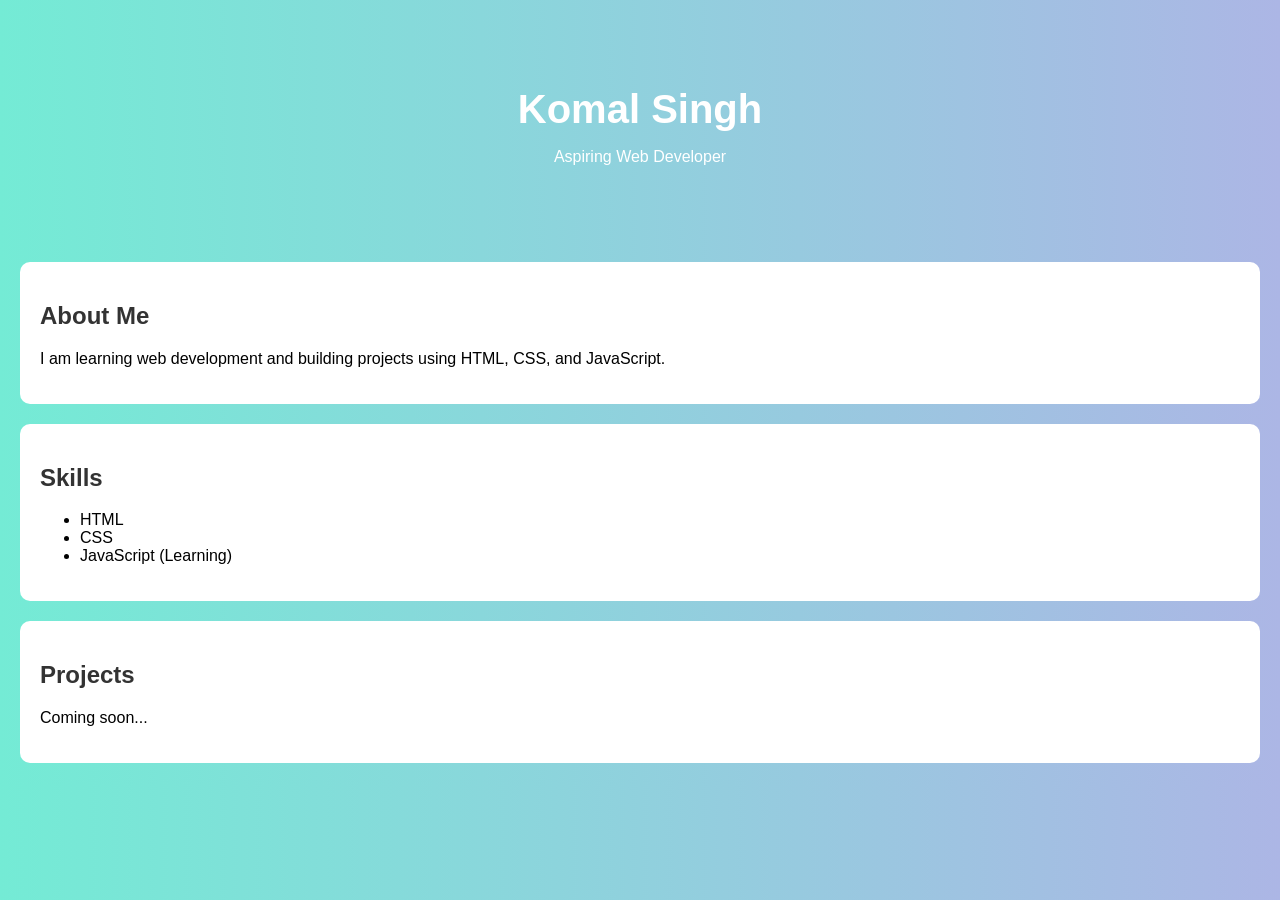
<file: index.html>
<!DOCTYPE html>
<html lang="en">
<head>
  <meta charset="UTF-8">
  <meta name="viewport" content="width=device-width, initial-scale=1.0">
  <title>Komal Singh | Personal Tech Profile</title>
  <link rel="stylesheet" href="style.css">
</head>

<body>

  <header>
    <h1>Komal Singh</h1>
    <p>Aspiring Web Developer</p>
  </header>

  <section>
    <h2>About Me</h2>
    <p>I am learning web development and building projects using HTML, CSS, and JavaScript.</p>
  </section>

  <section>
    <h2>Skills</h2>
    <ul>
      <li>HTML</li>
      <li>CSS</li>
      <li>JavaScript (Learning)</li>
    </ul>
  </section>

  <section>
    <h2>Projects</h2>
    <p>Coming soon...</p>
  </section>

</body>
</html>
</file>
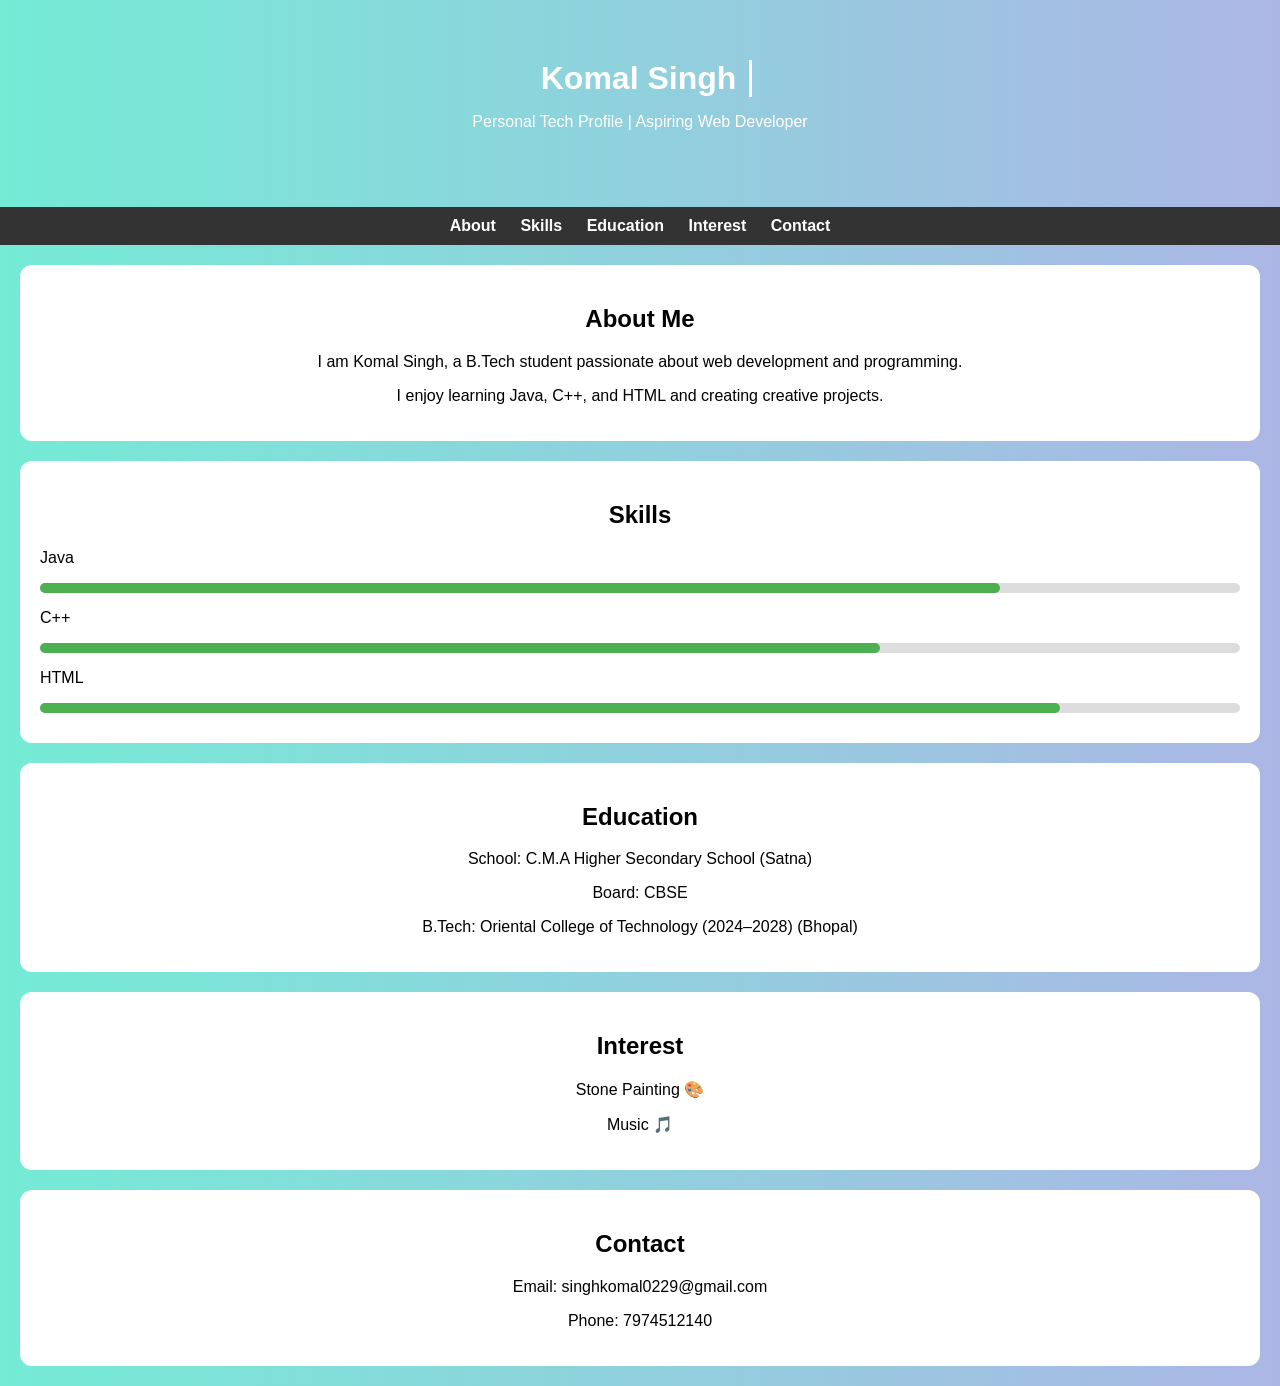
<file: Personal Tech Profile.html>
<!DOCTYPE html>
<html lang="en">
<head>
    <title>Komal Singh | Personal Tech Profile</title>
    <style>
        body {
            font-family: Arial;
            margin: 0;
            background: linear-gradient(to right, #74ebd5, #ACB6E5);
        }

        header {
            text-align: center;
            padding: 60px 20px;
            color: white;
        }

        .typing {
            border-right: 3px solid white;
            white-space: nowrap;
            overflow: hidden;
            margin: auto;
            width: fit-content;
            animation: typing 3s steps(20, end) forwards, blink 0.7s infinite;
        }

        @keyframes typing {
            from { width: 0; }
            to { width: 220px; }
        }

        @keyframes blink {
            50% { border-color: transparent; }
        }

        nav {
            text-align: center;
            background: #333;
            padding: 10px;
        }

        nav a {
            color: white;
            margin: 10px;
            text-decoration: none;
            font-weight: bold;
        }

        section {
            background: white;
            margin: 20px;
            padding: 20px;
            border-radius: 12px;
            opacity: 0;
            transform: translateY(50px);
            transition: 0.6s;
        }

        section.show {
            opacity: 1;
            transform: translateY(0);
        }

        .card {
            text-align: center;
            transition: 0.3s;
        }

        .card:hover {
            box-shadow: 0 0 20px #4CAF50;
            transform: scale(1.05);
        }

        .skill {
            margin: 10px 0;
            text-align: left;
        }

        .bar {
            height: 10px;
            background: #ddd;
            border-radius: 5px;
        }

        .fill {
            height: 10px;
            background: #4CAF50;
            width: 0;
            border-radius: 5px;
            animation: fillBar 2s forwards;
        }

        .java { width: 80%; }
        .cpp { width: 70%; }
        .html { width: 85%; }

        @keyframes fillBar {
            from { width: 0; }
        }

    </style>
</head>
<body>

<header>
    <h1 class="typing">Komal Singh</h1>
    <p>Personal Tech Profile | Aspiring Web Developer</p>
</header>

<nav>
    <a href="#about">About</a>
    <a href="#skills">Skills</a>
    <a href="#education">Education</a>
    <a href="#interest">Interest</a>
    <a href="#contact">Contact</a>
</nav>

<section id="about" class="card">
    <h2>About Me</h2>
    <p>I am Komal Singh, a B.Tech student passionate about web development and programming.</p>
    <p>I enjoy learning Java, C++, and HTML and creating creative projects.</p>
</section>

<section id="skills" class="card">
    <h2>Skills</h2>

    <div class="skill">
        <p>Java</p>
        <div class="bar"><div class="fill java"></div></div>
    </div>

    <div class="skill">
        <p>C++</p>
        <div class="bar"><div class="fill cpp"></div></div>
    </div>

    <div class="skill">
        <p>HTML</p>
        <div class="bar"><div class="fill html"></div></div>
    </div>

</section>

<section id="education" class="card">
    <h2>Education</h2>
    <p>School: C.M.A Higher Secondary School (Satna)</p>
    <p>Board: CBSE</p>
    <p>B.Tech: Oriental College of Technology (2024–2028) (Bhopal)</p>
</section>

<section id="interest" class="card">
    <h2>Interest</h2>
    <p>Stone Painting 🎨</p>
    <p>Music 🎵</p>
</section>

<section id="contact" class="card">
    <h2>Contact</h2>
    <p>Email: singhkomal0229@gmail.com</p>
    <p>Phone: 7974512140</p>
</section>

<script>
    const sections = document.querySelectorAll("section");

    window.addEventListener("scroll", () => {
        sections.forEach(sec => {
            const top = sec.getBoundingClientRect().top;
            if(top < window.innerHeight - 100){
                sec.classList.add("show");
            }
        });
    });
</script>

</body>
</html>
</file>
<file: style.css>
body {
  font-family: Arial, sans-serif;
  margin: 0;
  background: linear-gradient(to right, #74ebd5, #ACB6E5);
}

/* Header */
header {
  text-align: center;
  padding: 60px 20px;
  color: white;
}

/* Sections */
section {
  background: white;
  margin: 20px;
  padding: 20px;
  border-radius: 10px;
}

/* Headings */
h1 {
  font-size: 40px;
  margin-bottom: 10px;
}

h2 {
  color: #333;
}

/* Mobile Responsive */
@media (max-width: 600px) {
  header {
    padding: 40px 10px;
  }

  h1 {
    font-size: 26px;
  }

  section {
    margin: 10px;
    padding: 15px;
  }
}
</file>
